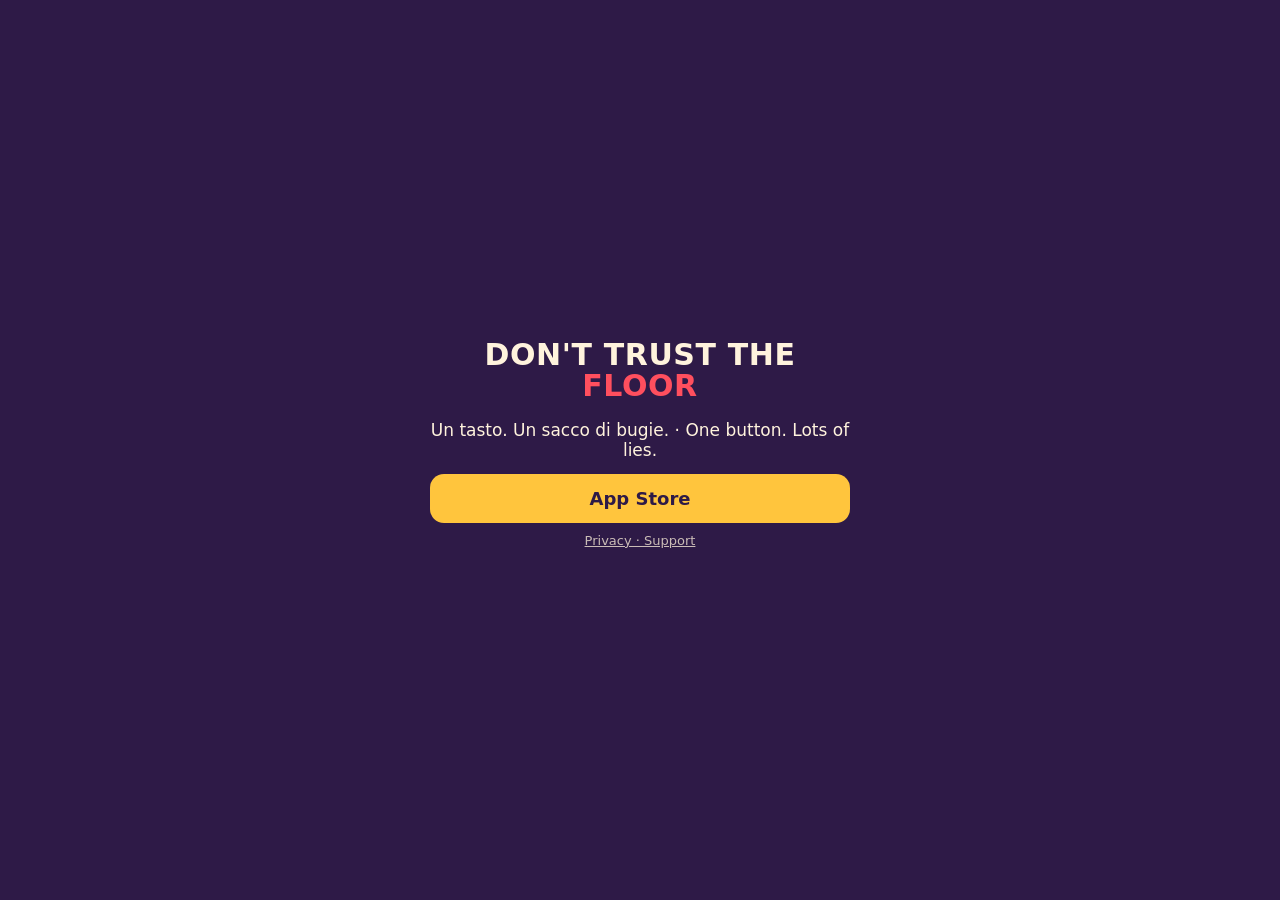
<file: index.html>
<!doctype html><html><head><meta charset="utf-8"><meta name="viewport" content="width=device-width,initial-scale=1"><title>Don't Trust the Floor</title><meta name="apple-itunes-app" content="app-id=6817269478"><link rel="stylesheet" href="s.css"></head><body><main><h1>DON'T TRUST THE <span>FLOOR</span></h1><p>Un tasto. Un sacco di bugie. · One button. Lots of lies.</p><a class="btn alt" href="https://apps.apple.com/app/id6817269478">App Store</a><p class="small"><a style="color:#FFF3DD" href="https://claude.ai/artifact/BEAnAWFYjHyLonKyJNJTmH">Privacy · Support</a></p></main></body></html>
</file>
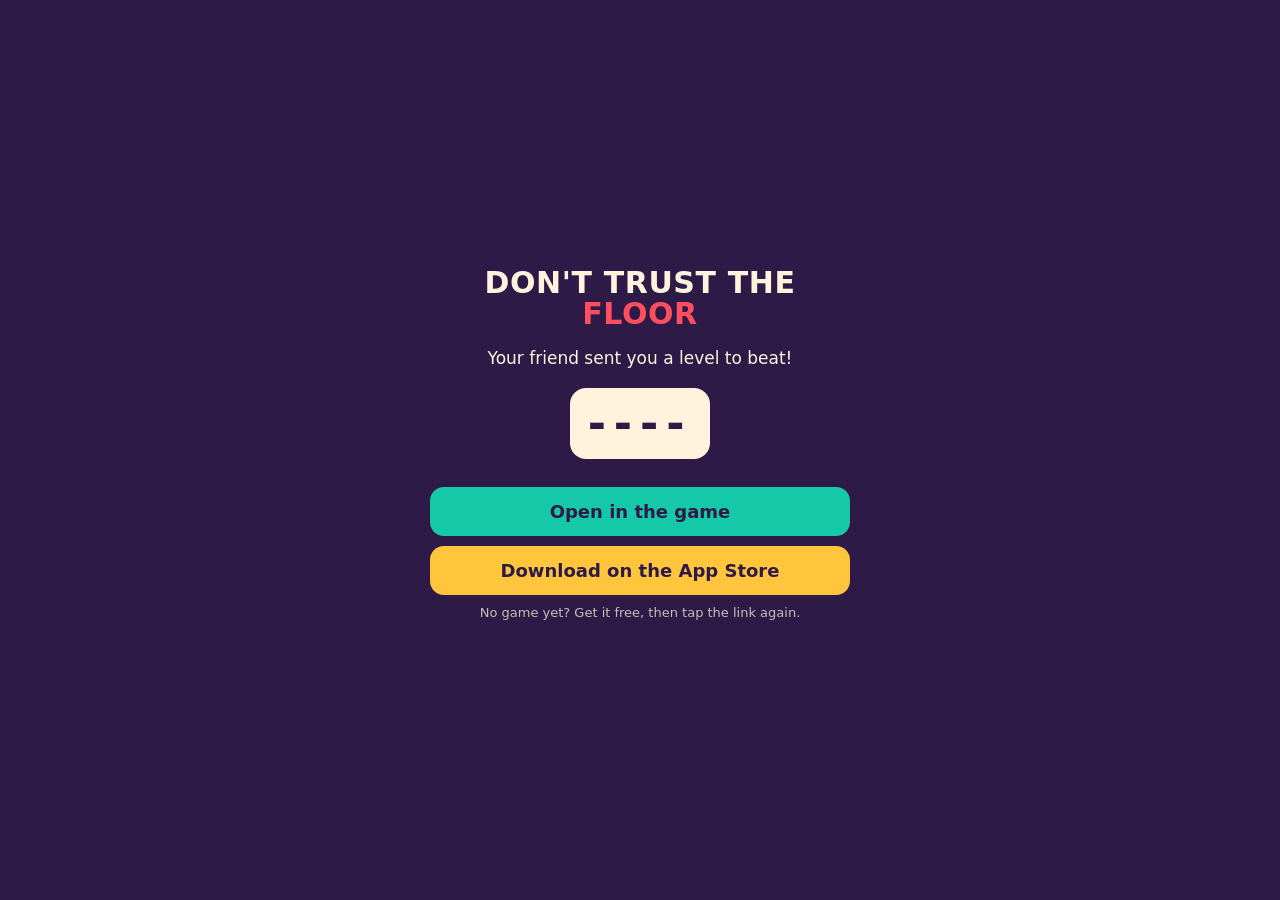
<file: l/index.html>
<!doctype html><html lang="it"><head><meta charset="utf-8"><meta name="viewport" content="width=device-width,initial-scale=1"><title>Don't Trust the Floor</title><meta name="apple-itunes-app" content="app-id=6817269478"><link rel="stylesheet" href="../s.css"></head><body><main><h1>DON'T TRUST THE <span>FLOOR</span></h1><p id="msg"></p><div id="code" class="code"></div><a id="open" class="btn">Open</a><a id="store" class="btn alt" href="https://apps.apple.com/app/id6817269478">App Store</a><p id="hint" class="small"></p></main><script src="../s.js"></script></body></html>
</file>
<file: s.css>
body{margin:0;min-height:100vh;background:#2E1A47;color:#FFF3DD;font-family:system-ui,-apple-system,sans-serif;display:flex;align-items:center;justify-content:center;text-align:center}
main{padding:24px;max-width:420px}
h1{font-size:30px;line-height:1.05;margin:0 0 18px;font-weight:900;letter-spacing:.02em}
h1 span{color:#FF4F5E}
p{font-size:17px;margin:0 0 14px}
.code{font-size:44px;font-weight:900;letter-spacing:.18em;background:#FFF3DD;color:#2E1A47;border-radius:16px;padding:10px 18px;margin:6px auto 18px;display:inline-block}
.btn{display:block;background:#14C8A8;color:#2E1A47;font-weight:900;font-size:18px;text-decoration:none;border-radius:14px;padding:14px;margin:10px 0}
.btn.alt{background:#FFC53D}
.small{font-size:13px;opacity:.75}
</file>
